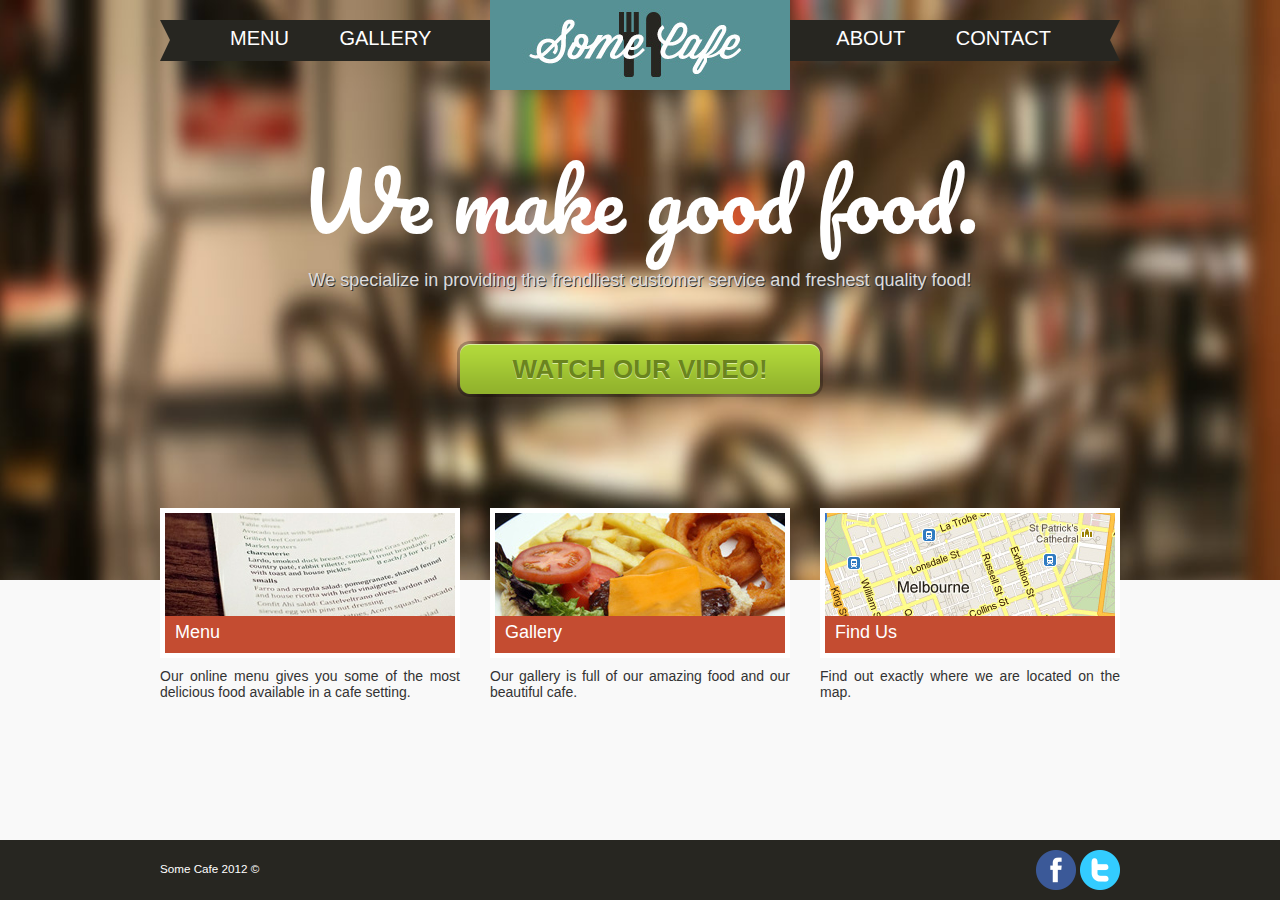
<file: Article 02 - Working with Media and Geolocation in HTML5/index.html>
<!DOCTYPE html>

<head>

<!--

Template carefully designed and coded by Neon Three.

<a rel="license" href="http://creativecommons.org/licenses/by/3.0/"><img alt="Creative Commons Licence" style="border-width:0" src="http://i.creativecommons.org/l/by/3.0/88x31.png" /></a><br /><span xmlns:dct="http://purl.org/dc/terms/" href="http://purl.org/dc/dcmitype/InteractiveResource" property="dct:title" rel="dct:type">HTML5 Article #1</span> by <a xmlns:cc="http://creativecommons.org/ns#" href="http://www.neonthree.com" property="cc:attributionName" rel="cc:attributionURL">Neon Three</a> is licensed under a <a rel="license" href="http://creativecommons.org/licenses/by/3.0/">Creative Commons Attribution 3.0 Unported License</a>.<br />Based on a work at <a xmlns:dct="http://purl.org/dc/terms/" href="https://github.com/NeonThree/html5" rel="dct:source">github.com</a>.
 
-->

<title>Some Cafe</title>

<meta http-equiv="content-type" content="text/html; charset=UTF-8" />

<script src="js/html5shiv.js"></script>

<link href="css/style.css" rel="stylesheet" type="text/css" media="screen">

</head>

<body>

	<nav>
        
		<ul>
        
			<li><a href="pages/menu.html">Menu</a></li>
  			<li><a href="pages/gallery.html">Gallery</a></li>
                            
		</ul>
            
		<section id="logo">
            
     		<a href="index.html"><img src="images/logo.jpg" width="300" height="90" alt="Logo"></a>
            
		</section>
            
		<ul id="navtwo">
			
            <li><a href="pages/about.html">About</a></li>
			<li><a href="pages/contact.html">Contact</a></li>
                            
		</ul>
        
	</nav>


    <hgroup>
    
        <h1>We make good food.</h1>
    
        <h2>We specialize in providing the frendliest customer service and freshest quality food!</h2>
        
    </hgroup>
    
    <a href="#inline1" class="fancybox" id="videobutton"  title="Popcorn!">Watch our video!<span>Watch our video!</span></a>
    
    <div id="inline1" style="width:100%;height:100%;display: none;">
		<iframe width="640" height="360" name="vidly-frame"
src= "http://s.vid.ly/embeded.html?link=9i6q1o&new=1&autoplay=false">
<a target="_blank" href="http://vid.ly/9i6q1o">
<img src="http://vid.ly/9i6q1o/poster"/></a></iframe>
	</div>

<article id="menu">

	<figure><a href="pages/menu.html"><img src="images/menu.jpg" alt="Menu" width="290" height="140"></a><figcaption><a href="pages/menu.html">Menu<p>View our extensive menu</p></a></figcaption></figure>

	<p>Our online menu gives you some of the most delicious food available in a cafe setting.</p>
                
</article>
    
<article id="gallery">
                
	<figure><a href="pages/gallery.html"><img src="images/gallery.jpg" alt="Menu" width="290" height="140"></a><figcaption><a href="pages/gallery.html">Gallery<p>Check out our gallery</p></a></figcaption></figure>

	<p>Our gallery is full of our amazing food and our beautiful cafe.</p>
                
</article>
    
<article id="findus">

	<figure><a href="pages/contact.html"><img src="images/findus.jpg" alt="Menu" width="290" height="140"></a><figcaption><a href="pages/contact.html">Find Us<p>3 Neon Street, Melbourne 3142</p></a></figcaption></figure>
                
	<p>Find out exactly where we are located on the map.</p>

</article>

<footer>

	<section id="footercontainer">

        <small>Some Cafe 2012 &copy;</small>
            
        <section id="social">
                
            <a href="http://www.facebook.com/" target="_blank"><img src="images/facebook.png" width="40" height="40" alt="Facebook"></a>
            <a href="http://www.twitter.com/" target="_blank"><img src="images/twitter.png" width="40" height="40" alt="Twitter"></a>
                
        </section>
        
	</section>

</footer>

<link href='http://fonts.googleapis.com/css?family=Pacifico' rel='stylesheet' type='text/css'>

<script type="text/javascript" src="js/jquery-1.7.2.min.js"></script>

	<!-- Add fancyBox main JS and CSS files -->
	<script type="text/javascript" src="js/jquery.fancybox.js?v=2.0.6"></script>
	<link rel="stylesheet" type="text/css" href="css/jquery.fancybox.css?v=2.0.6" media="screen" />

	<script type="text/javascript">
		$(document).ready(function() {
			/*
			 *  Simple image gallery. Uses default settings
			 */

			$('.fancybox').fancybox();

			/*
			 *  Different effects
			 */

			// Change title type, overlay opening speed and opacity
			$(".fancybox-effects-a").fancybox({
				helpers: {
					title : {
						type : 'outside'
					},
					overlay : {
						speedIn : 500,
						opacity : 0.95
					}
				}
			});

			// Disable opening and closing animations, change title type
			$(".fancybox-effects-b").fancybox({
				openEffect  : 'none',
				closeEffect	: 'none',

				helpers : {
					title : {
						type : 'over'
					}
				}
			});

			// Set custom style, close if clicked, change title type and overlay color
			$(".fancybox-effects-c").fancybox({
				wrapCSS    : 'fancybox-custom',
				closeClick : true,

				helpers : {
					title : {
						type : 'inside'
					},
					overlay : {
						css : {
							'background-color' : '#eee'
						}
					}
				}
			});

			// Remove padding, set opening and closing animations, close if clicked and disable overlay
			$(".fancybox-effects-d").fancybox({
				padding: 0,

				openEffect : 'elastic',
				openSpeed  : 150,

				closeEffect : 'elastic',
				closeSpeed  : 150,

				closeClick : true,

				helpers : {
					overlay : null
				}
			});

			/*
			 *  Button helper. Disable animations, hide close button, change title type and content
			 */

			$('.fancybox-buttons').fancybox({
				openEffect  : 'none',
				closeEffect : 'none',

				prevEffect : 'none',
				nextEffect : 'none',

				closeBtn  : false,

				helpers : {
					title : {
						type : 'inside'
					},
					buttons	: {}
				},

				afterLoad : function() {
					this.title = 'Image ' + (this.index + 1) + ' of ' + this.group.length + (this.title ? ' - ' + this.title : '');
				}
			});


			/*
			 *  Thumbnail helper. Disable animations, hide close button, arrows and slide to next gallery item if clicked
			 */

			$('.fancybox-thumbs').fancybox({
				prevEffect : 'none',
				nextEffect : 'none',

				closeBtn  : false,
				arrows    : false,
				nextClick : true,

				helpers : {
					thumbs : {
						width  : 50,
						height : 50
					}
				}
			});

			/*
			 *  Media helper. Group items, disable animations, hide arrows, enable media and button helpers.
			*/
			$('.fancybox-media')
				.attr('rel', 'media-gallery')
				.fancybox({
					openEffect : 'none',
					closeEffect : 'none',
					prevEffect : 'none',
					nextEffect : 'none',

					arrows : false,
					helpers : {
						media : {},
						buttons : {}
					}
				});

			/*
			 *  Open manually
			 */

			$("#fancybox-manual-a").click(function() {
				$.fancybox.open('1_b.jpg');
			});

			$("#fancybox-manual-b").click(function() {
				$.fancybox.open({
					href : 'iframe.html',
					type : 'iframe',
					padding : 0
				});
			});

			$("#fancybox-manual-c").click(function() {
				$.fancybox.open([
					{
						href : '1_b.jpg',
						title : 'My title'
					}, {
						href : '2_b.jpg',
						title : '2nd title'
					}, {
						href : '3_b.jpg'
					}
				], {
					helpers : {
						thumbs : {
							width: 75,
							height: 50
						}
					}
				});
			});


		});
	</script>

</body>

</html>
</file>
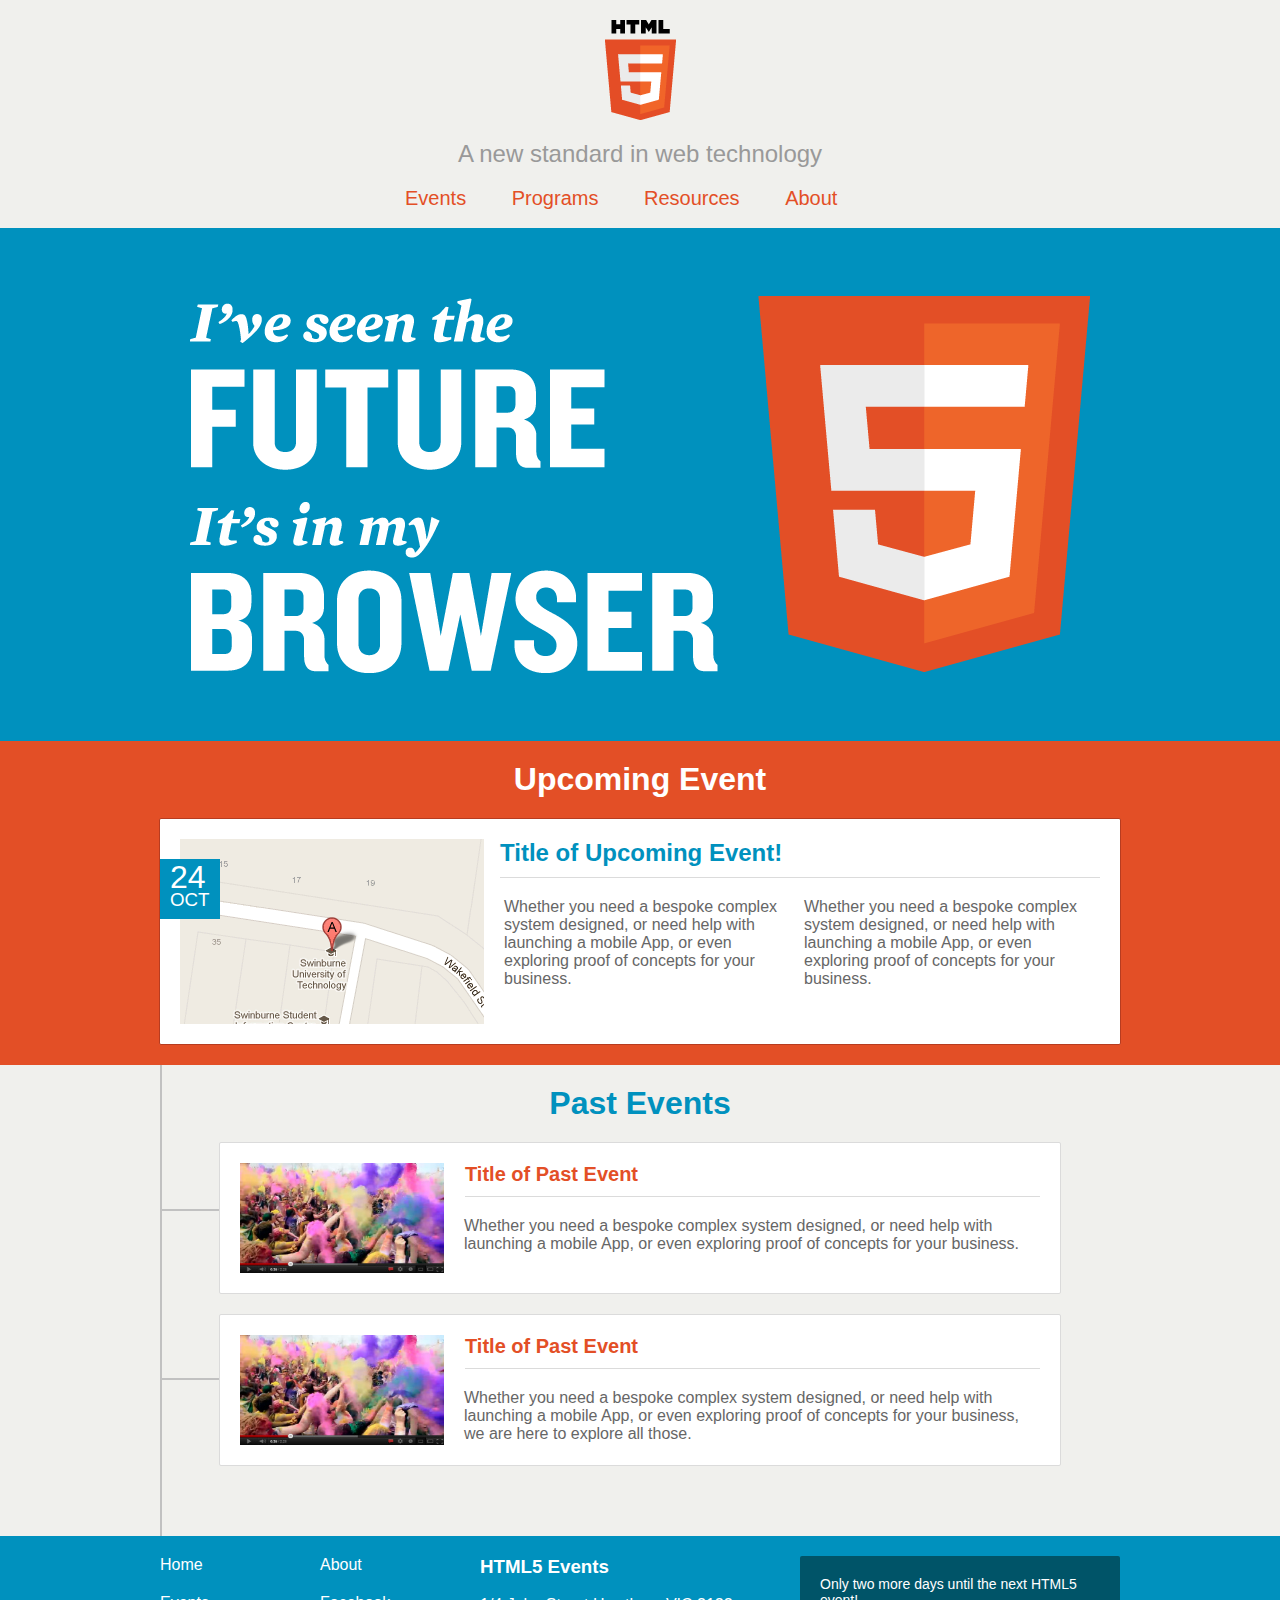
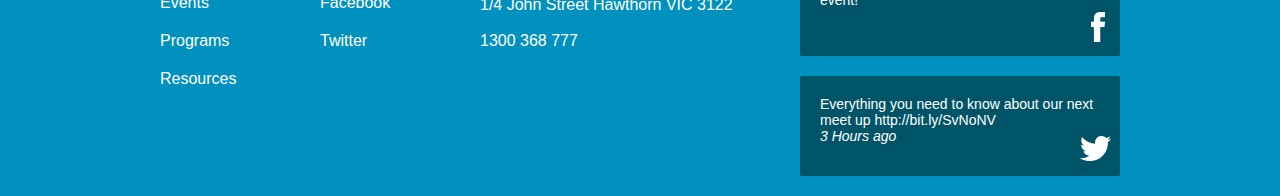
<file: Article 05 - Defining your location/index.html>
<!DOCTYPE html>

<!--

Template carefully designed and coded by Neon Three.

<a rel="license" href="http://creativecommons.org/licenses/by/3.0/"><img alt="Creative Commons Licence" style="border-width:0" src="http://i.creativecommons.org/l/by/3.0/88x31.png" /></a><br /><span xmlns:dct="http://purl.org/dc/terms/" href="http://purl.org/dc/dcmitype/InteractiveResource" property="dct:title" rel="dct:type">HTML5 Template #5</span> by <a xmlns:cc="http://creativecommons.org/ns#" href="http://www.neonthree.com" property="cc:attributionName" rel="cc:attributionURL">Neon Three</a> is licensed under a <a rel="license" href="http://creativecommons.org/licenses/by/3.0/">Creative Commons Attribution 3.0 Unported License</a>.<br />Based on a work at <a xmlns:dct="http://purl.org/dc/terms/" href="https://github.com/NeonThree/html5" rel="dct:source">github.com</a>.
 
-->

<meta charset="utf-8" />

<title>Template #5</title>

<!--[if IE]>

<script src="http://html5shiv.googlecode.com/svn/trunk/html5.js"></script>

<![endif]-->

<link href="css/style.css" rel="stylesheet" type="text/css">

<body>
    
    	<header>
        
        	<a href="index.html"><section id="logo"></section></a>
            
            <section id="tagline">A new standard in web technology</section>
                    
        </header>
        
        <nav>
            
            	<ul>
                
                	<li><a href="pages/events.html">Events</a></li>
                    <li><a href="#">Programs</a></li>
                    <li><a href="#">Resources</a></li>
                    <li><a href="#">About</a></li>
                
                </ul>
            
            </nav>
        
        <section id="featureimage">
        
        	<div id="featurecontent">
            
            </div>
            
        </section>
        
        <article id="upcomingeventcontainer">
        
        <h1>Upcoming Event</h1>
        
        <section id="upcomingevent"><a id="upcomingLink" href="#">
        
        <img src="images/map1.png" id="upcomingeventimage" width="304" height="185" alt="event image">
        
        <div id="date"><h3 id="datenumber">24</h3><br><h3>OCT</h3></div>
        
        <h2>Title of Upcoming Event!</h2>
        
        <p>Whether you need a bespoke complex system designed, or need help with launching a mobile App, or even exploring proof of concepts for your business.</p>
        
        <p>Whether you need a bespoke complex system designed, or need help with launching a mobile App, or even exploring proof of concepts for your business.</p>
        </a>
        </section>
        
        </article>
        
<article id="pasteventscontainer">
        
        <h1>Past Events</h1>
        
        	<section class="pastevent">
            
            	<img src="images/eventimage.jpg" width="204" height="110" id="pasteventimage" alt="past event">
                
                <h2>Title of Past Event</h2>
                
                <p>Whether you need a bespoke complex system designed, or need help with launching a mobile App, or even exploring proof of concepts for your business.</p>
                
         	</section>
            
            <section class="pastevent" id="bottompastevent">
            
            	<img src="images/eventimage.jpg" width="204" height="110" id="pasteventimage" alt="past event">
                
                <h2>Title of Past Event</h2>
                
                <p>Whether you need a bespoke complex system designed, or need help with launching a mobile App, or even exploring proof of concepts for your business, we are here to explore all those.</p>
                
         	</section>
        
        </article>
        
        <footer>
        
        	<article id="footercontainer">
            
            	<section id="footerlinks" class="footersection">
                
                	<ul>
                    
                    	<li><a href="index.html">Home</a></li>
                        <li><a href="#">About</a></li>
                        <li><a href="pages/events.html">Events</a></li>
                        <li><a href="#">Facebook</a></li>
                        
                        <li><a href="#">Programs</a></li>
                        <li><a href="http://www.twitter.com/neonthree">Twitter</a></li>
                        <li><a href="#">Resources</a></li>
                    
                    </ul>
                
                </section>
                
                <section class="footersection">
                
                    <h3>HTML5 Events</h3><br>

                    <p>1/4 John Street  Hawthorn VIC 3122<p><br>

                    <p><a href="#">1300 368 777</a></p>
                
                </section>
                
                <section class="footersection">
                
                	<div class="social" id="facebook">
                    
                    	<p>Only two more days until the next HTML5 event!</p>
                    
                    </div>
                    
                    <div class="social" id="twitter">
                    
                    	<p>Everything you need to know about our next meet up <a href="#">http://bit.ly/SvNoNV</a><br>
                      <em>3 Hours ago</em></p>
                    
                    </div>
                
                </section>
            
            </article>
        
        </footer>
        
<script type="text/javascript" src="http://ajax.googleapis.com/ajax/libs/jquery/1.7.2/jquery.min.js"></script>

<script type="text/javascript">
$(document).ready(function() {
	
	//Calculate the height of <header>
	//Use outerHeight() instead of height() if have padding
    var aboveHeight = $('header').outerHeight();
	
	// when scroll
    $(window).scroll(function(){
		
		//if scrolled down more than the header's height
        if ($(window).scrollTop() > aboveHeight){
			
			// if yes, add "fixed" class to the <nav>
			// add padding top to the #content (value is same as the height of the nav)
            $('nav').addClass('fixed').css('top','0').next().css('');
        } else {
			
			// when scroll up or less than aboveHeight, remove the "fixed" class, and the padding-top
            $('nav').removeClass('fixed').next().css('padding-top','0');
        }
    });
});
</script>
  
</body>

</html>
</file>
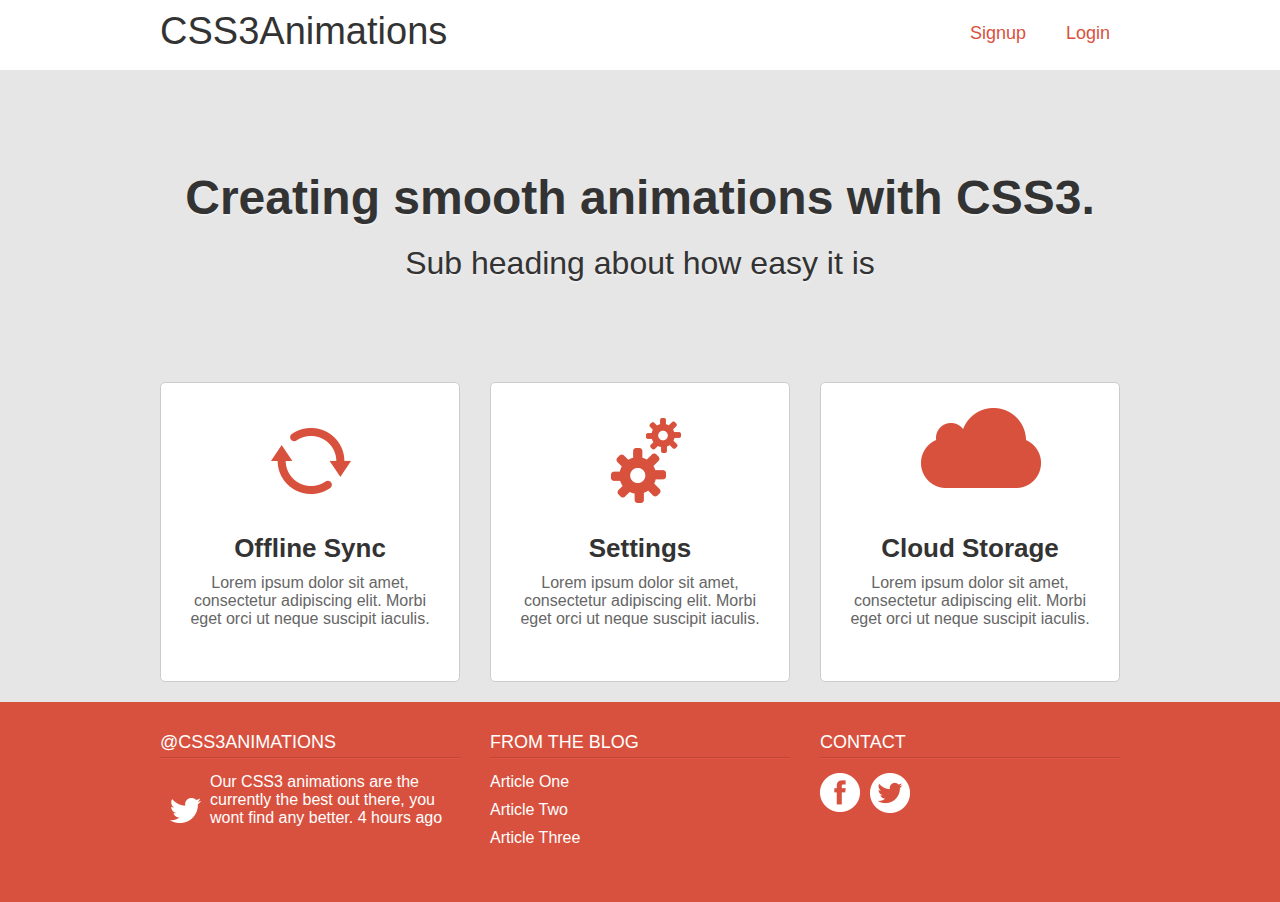
<file: Article 06 - Creating smooth animations with CSS3/index.html>
<!DOCTYPE html>

<!--

Template carefully designed and coded by Neon Three.

<a rel="license" href="http://creativecommons.org/licenses/by/3.0/"><img alt="Creative Commons Licence" style="border-width:0" src="http://i.creativecommons.org/l/by/3.0/88x31.png" /></a><br /><span xmlns:dct="http://purl.org/dc/terms/" href="http://purl.org/dc/dcmitype/InteractiveResource" property="dct:title" rel="dct:type">HTML5 Template #6</span> by <a xmlns:cc="http://creativecommons.org/ns#" href="http://www.neonthree.com" property="cc:attributionName" rel="cc:attributionURL">Neon Three</a> is licensed under a <a rel="license" href="http://creativecommons.org/licenses/by/3.0/">Creative Commons Attribution 3.0 Unported License</a>.<br />Based on a work at <a xmlns:dct="http://purl.org/dc/terms/" href="https://github.com/NeonThree/html5" rel="dct:source">github.com</a>.
 
-->

<meta charset="utf-8" />

<title>Template #6</title>

<!--[if IE]>

<script src="http://html5shiv.googlecode.com/svn/trunk/html5.js"></script>

<![endif]-->

<link href="css/style.css" rel="stylesheet" type="text/css">

<body>

	<div id="container">
    
        <header>
            
            <nav>
            
                <a href="index.html"><section id="logo"><strong>CSS3</strong>Animations</section></a>
                
                <ul>
                        
                    <li><a href="#">Login</a></li>
                    <li><a href="#">Signup</a></li>
                        
                </ul>
                
            </nav>
                        
        </header>
        
        <section id="content">
    
            <h1>Creating smooth animations with CSS3.</h1>
            
            <h2>Sub heading about how easy it is</h2>
        
            <article class="feature">
            
                <section class="animation">
            
                    <div id="sync"></div>
                    
                </section>
            
                <h3>Offline Sync</h3>
                
                <p>Lorem ipsum dolor sit amet, consectetur adipiscing elit. Morbi eget orci ut neque suscipit iaculis.</p>
            
            </article>
            
            <article class="feature">
            
                <section class="animation">
            
                    <div id="smallCog"></div>
                
                    <div id="largeCog"></div>
                
                </section>
    
                <h3>Settings</h3>
                
                <p>Lorem ipsum dolor sit amet, consectetur adipiscing elit. Morbi eget orci ut neque suscipit iaculis.</p>
            
            </article>
            
            <article class="feature" id="nomargin">
            
                <div class="cloud"></div>
            
                <h3>Cloud Storage</h3>
                
                <p>Lorem ipsum dolor sit amet, consectetur adipiscing elit. Morbi eget orci ut neque suscipit iaculis.</p>
            
            </article>
            
        </section>
    
    </div>
    
    <footer>
    
    	<section id="footer">
    
            <ul class="footerSection" id="footerOne">
            
            	<h4>@CSS3ANIMATIONS</h4>
            
                <li>Our CSS3 animations are the currently the best out there, you wont find any better. 4 hours ago</li>
            
            </ul>
            
            <ul class="footerSection" id="footerTwo">
            
           		<h4>FROM THE BLOG</h4>
            
                <li><a href="#">Article One</a></li>
                <li><a href="#">Article Two</a></li>
                <li><a href="#">Article Three</a></li>
            
            </ul>
            
            <ul class="footerSection" id="footerThree">
            
            	<h4>CONTACT</h4>
            
                <li><a href="#"><img src="images/facebook.png" width="40" height="40" alt="Facebook"></a></li>
                <li><a href="#"><img src="images/twitter.png" width="40" height="40" alt="Twitter"></a></li>
            
            </ul>
        
        </section>
        
    </footer>
  
</body>

</html>
</file>
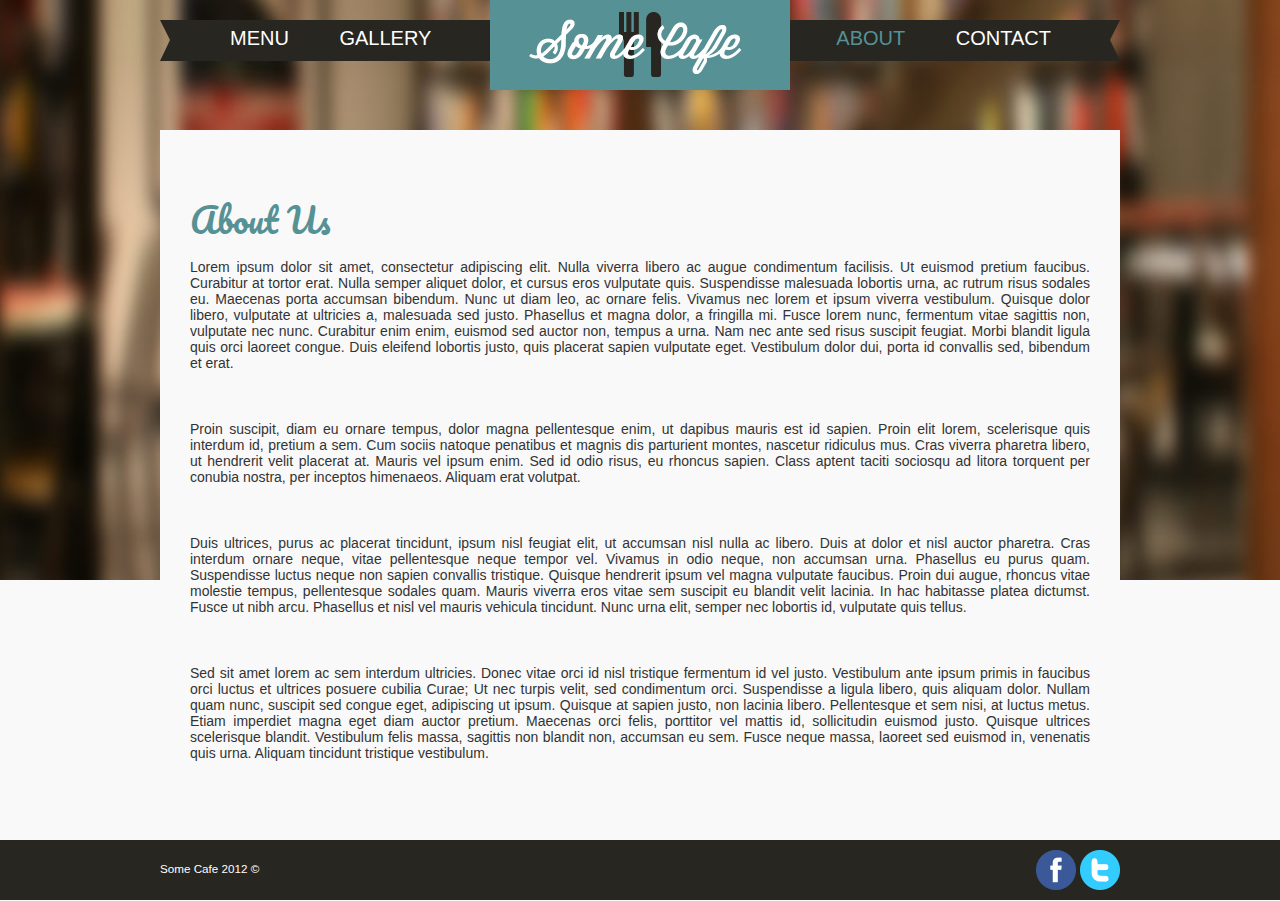
<file: Article 02 - Working with Media and Geolocation in HTML5/pages/about.html>
<!DOCTYPE html>

<head>

<!--

Template carefully designed and coded by Neon Three.

<a rel="license" href="http://creativecommons.org/licenses/by/3.0/"><img alt="Creative Commons Licence" style="border-width:0" src="http://i.creativecommons.org/l/by/3.0/88x31.png" /></a><br /><span xmlns:dct="http://purl.org/dc/terms/" href="http://purl.org/dc/dcmitype/InteractiveResource" property="dct:title" rel="dct:type">HTML5 Article #1</span> by <a xmlns:cc="http://creativecommons.org/ns#" href="http://www.neonthree.com" property="cc:attributionName" rel="cc:attributionURL">Neon Three</a> is licensed under a <a rel="license" href="http://creativecommons.org/licenses/by/3.0/">Creative Commons Attribution 3.0 Unported License</a>.<br />Based on a work at <a xmlns:dct="http://purl.org/dc/terms/" href="https://github.com/NeonThree/html5" rel="dct:source">github.com</a>.
 
-->

<title>Some Cafe | About</title>

<meta http-equiv="content-type" content="text/html; charset=UTF-8" />

<script src="../js/html5shiv.js"></script>

<link href="../css/style.css" rel="stylesheet" type="text/css" media="screen">

</head>

<body>

	<nav>
        
		<ul>
        
		  <li><a href="menu.html">Menu</a></li>
  			<li><a href="gallery.html">Gallery</a></li>
                            
		</ul>
            
		<section id="logo">
            
     		<a href="../index.html"><img src="../images/logo.jpg" width="300" height="90" alt="Logo"></a>
            
		</section>
            
		<ul id="navtwo">
        
			
       	  <li class="active"><a href="about.html">About</a></li>
			<li><a href="contact.html">Contact</a></li>
                            
		</ul>
        
	</nav>
    
    <article id="about">
    
    <h3>About Us</h3>
    
    <p>Lorem ipsum dolor sit amet, consectetur adipiscing elit. Nulla viverra libero ac augue condimentum facilisis. Ut euismod pretium faucibus. Curabitur at tortor erat. Nulla semper aliquet dolor, et cursus eros vulputate quis. Suspendisse malesuada lobortis urna, ac rutrum risus sodales eu. Maecenas porta accumsan bibendum. Nunc ut diam leo, ac ornare felis. Vivamus nec lorem et ipsum viverra vestibulum. Quisque dolor libero, vulputate at ultricies a, malesuada sed justo. Phasellus et magna dolor, a fringilla mi. Fusce lorem nunc, fermentum vitae sagittis non, vulputate nec nunc. Curabitur enim enim, euismod sed auctor non, tempus a urna. Nam nec ante sed risus suscipit feugiat. Morbi blandit ligula quis orci laoreet congue. Duis eleifend lobortis justo, quis placerat sapien vulputate eget. Vestibulum dolor dui, porta id convallis sed, bibendum et erat.</p>
    <p>Proin suscipit, diam eu ornare tempus, dolor magna pellentesque enim, ut dapibus mauris est id sapien. Proin elit lorem, scelerisque quis interdum id, pretium a sem. Cum sociis natoque penatibus et magnis dis parturient montes, nascetur ridiculus mus. Cras viverra pharetra libero, ut hendrerit velit placerat at. Mauris vel ipsum enim. Sed id odio risus, eu rhoncus sapien. Class aptent taciti sociosqu ad litora torquent per conubia nostra, per inceptos himenaeos. Aliquam erat volutpat.</p>
    <p>Duis ultrices, purus ac placerat tincidunt, ipsum nisl feugiat elit, ut accumsan nisl nulla ac libero. Duis at dolor et nisl auctor pharetra. Cras interdum ornare neque, vitae pellentesque neque tempor vel. Vivamus in odio neque, non accumsan urna. Phasellus eu purus quam. Suspendisse luctus neque non sapien convallis tristique. Quisque hendrerit ipsum vel magna vulputate faucibus. Proin dui augue, rhoncus vitae molestie tempus, pellentesque sodales quam. Mauris viverra eros vitae sem suscipit eu blandit velit lacinia. In hac habitasse platea dictumst. Fusce ut nibh arcu. Phasellus et nisl vel mauris vehicula tincidunt. Nunc urna elit, semper nec lobortis id, vulputate quis tellus.</p>
    <p>Sed sit amet lorem ac sem interdum ultricies. Donec vitae orci id nisl tristique fermentum id vel justo. Vestibulum ante ipsum primis in faucibus orci luctus et ultrices posuere cubilia Curae; Ut nec turpis velit, sed condimentum orci. Suspendisse a ligula libero, quis aliquam dolor. Nullam quam nunc, suscipit sed congue eget, adipiscing ut ipsum. Quisque at sapien justo, non lacinia libero. Pellentesque et sem nisi, at luctus metus. Etiam imperdiet magna eget diam auctor pretium. Maecenas orci felis, porttitor vel mattis id, sollicitudin euismod justo. Quisque ultrices scelerisque blandit. Vestibulum felis massa, sagittis non blandit non, accumsan eu sem. Fusce neque massa, laoreet sed euismod in, venenatis quis urna. Aliquam tincidunt tristique vestibulum.</p>
</article>
    
<footer>

	<section id="footercontainer">

        <small>Some Cafe 2012 &copy;</small>
            
        <section id="social">
                
            <a href="http://www.facebook.com/" target="_blank"><img src="../images/facebook.png" width="40" height="40" alt="Facebook"></a>
            <a href="http://www.twitter.com/" target="_blank"><img src="../images/twitter.png" width="40" height="40" alt="Twitter"></a>
                
        </section>
        
	</section>

</footer>

<link href='http://fonts.googleapis.com/css?family=Pacifico' rel='stylesheet' type='text/css'>
  
</body>

</html>
</file>
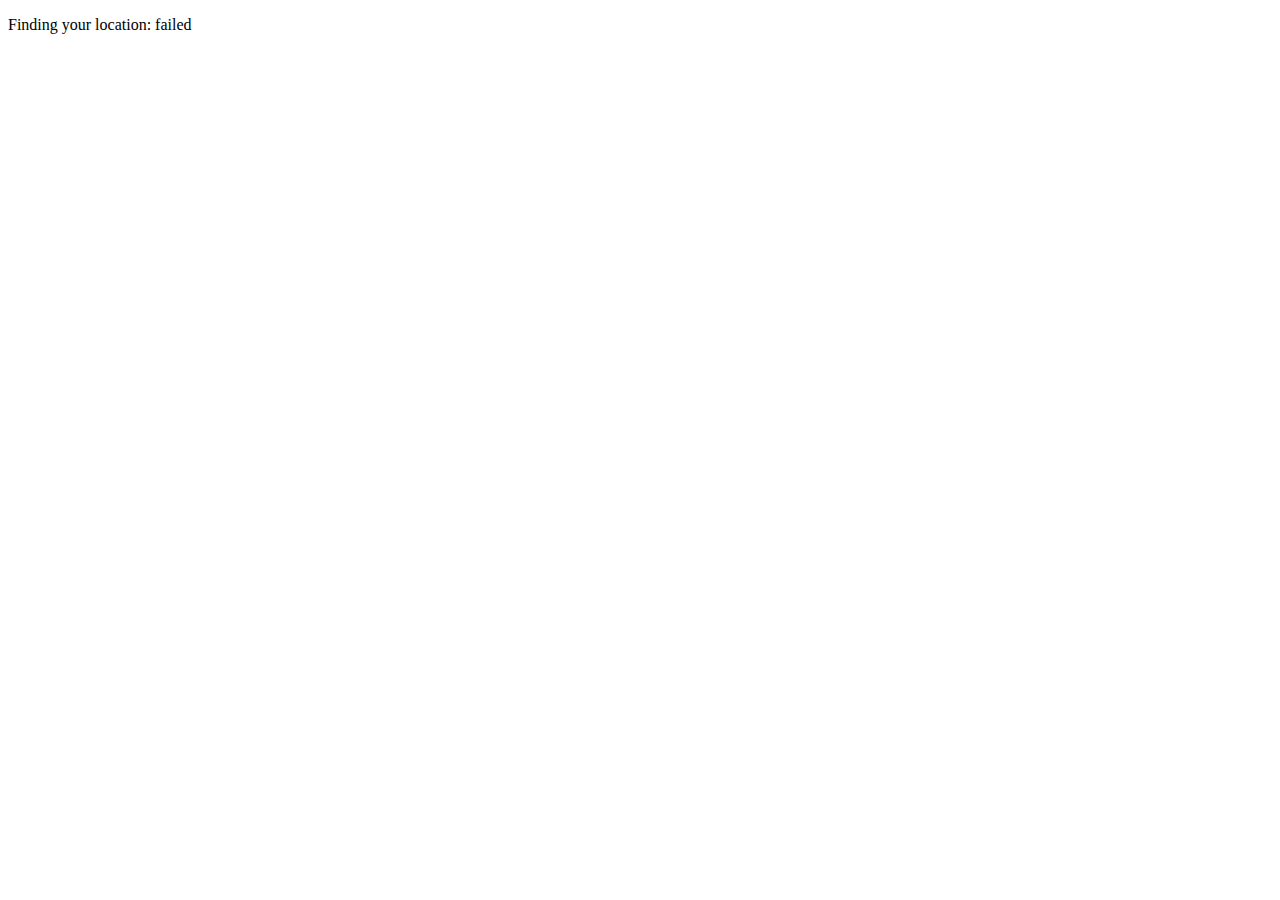
<file: Article 02 - Working with Media and Geolocation in HTML5/pages/geolocation.html>
<!DOCTYPE html>

<html lang="en">

<head>

<meta charset=utf-8>

<meta name="viewport" content="width=620">

<title>HTML5 Geolocation</title>

</head>

<body>

<script type="text/javascript" src="http://maps.google.com/maps/api/js?sensor=false"></script>

<article>

	<p>Finding your location: <span id="status">checking...</span></p>
    
</article>

<script>
function success(position) {
  var s = document.querySelector('#status');
  
  if (s.className == 'success') {
    // not sure why we're hitting this twice in FF, I think it's to do with a cached result coming back    
    return;
  }
  
  s.innerHTML = "found you!";
  s.className = 'success';
  
  var mapcanvas = document.createElement('div');
  mapcanvas.id = 'mapcanvas';
  mapcanvas.style.height = '400px';
  mapcanvas.style.width = '560px';
    
  document.querySelector('article').appendChild(mapcanvas);
  
  var latlng = new google.maps.LatLng(position.coords.latitude, position.coords.longitude);
  var myOptions = {
    zoom: 15,
    center: latlng,
    mapTypeControl: false,
    navigationControlOptions: {style: google.maps.NavigationControlStyle.SMALL},
    mapTypeId: google.maps.MapTypeId.ROADMAP
  };
  var map = new google.maps.Map(document.getElementById("mapcanvas"), myOptions);
  
  var marker = new google.maps.Marker({
      position: latlng, 
      map: map, 
      title:"You are here! (at least within a "+position.coords.accuracy+" meter radius)"
  });
}

function error(msg) {
  var s = document.querySelector('#status');
  s.innerHTML = typeof msg == 'string' ? msg : "failed";
  s.className = 'fail';
  
  // console.log(arguments);
}

if (navigator.geolocation) {
  navigator.geolocation.getCurrentPosition(success, error);
} else {
  error('not supported');
}
</script>

<script>
var gaJsHost = (("https:" == document.location.protocol) ? "https://ssl." : "http://www.");
document.write(unescape("%3Cscript src='" + gaJsHost + "google-analytics.com/ga.js' type='text/javascript'%3E%3C/script%3E"));
</script>

<script>
try {
var pageTracker = _gat._getTracker("UA-1656750-18");
pageTracker._trackPageview();
} catch(err) {}
</script>

</body>

</html>
</file>
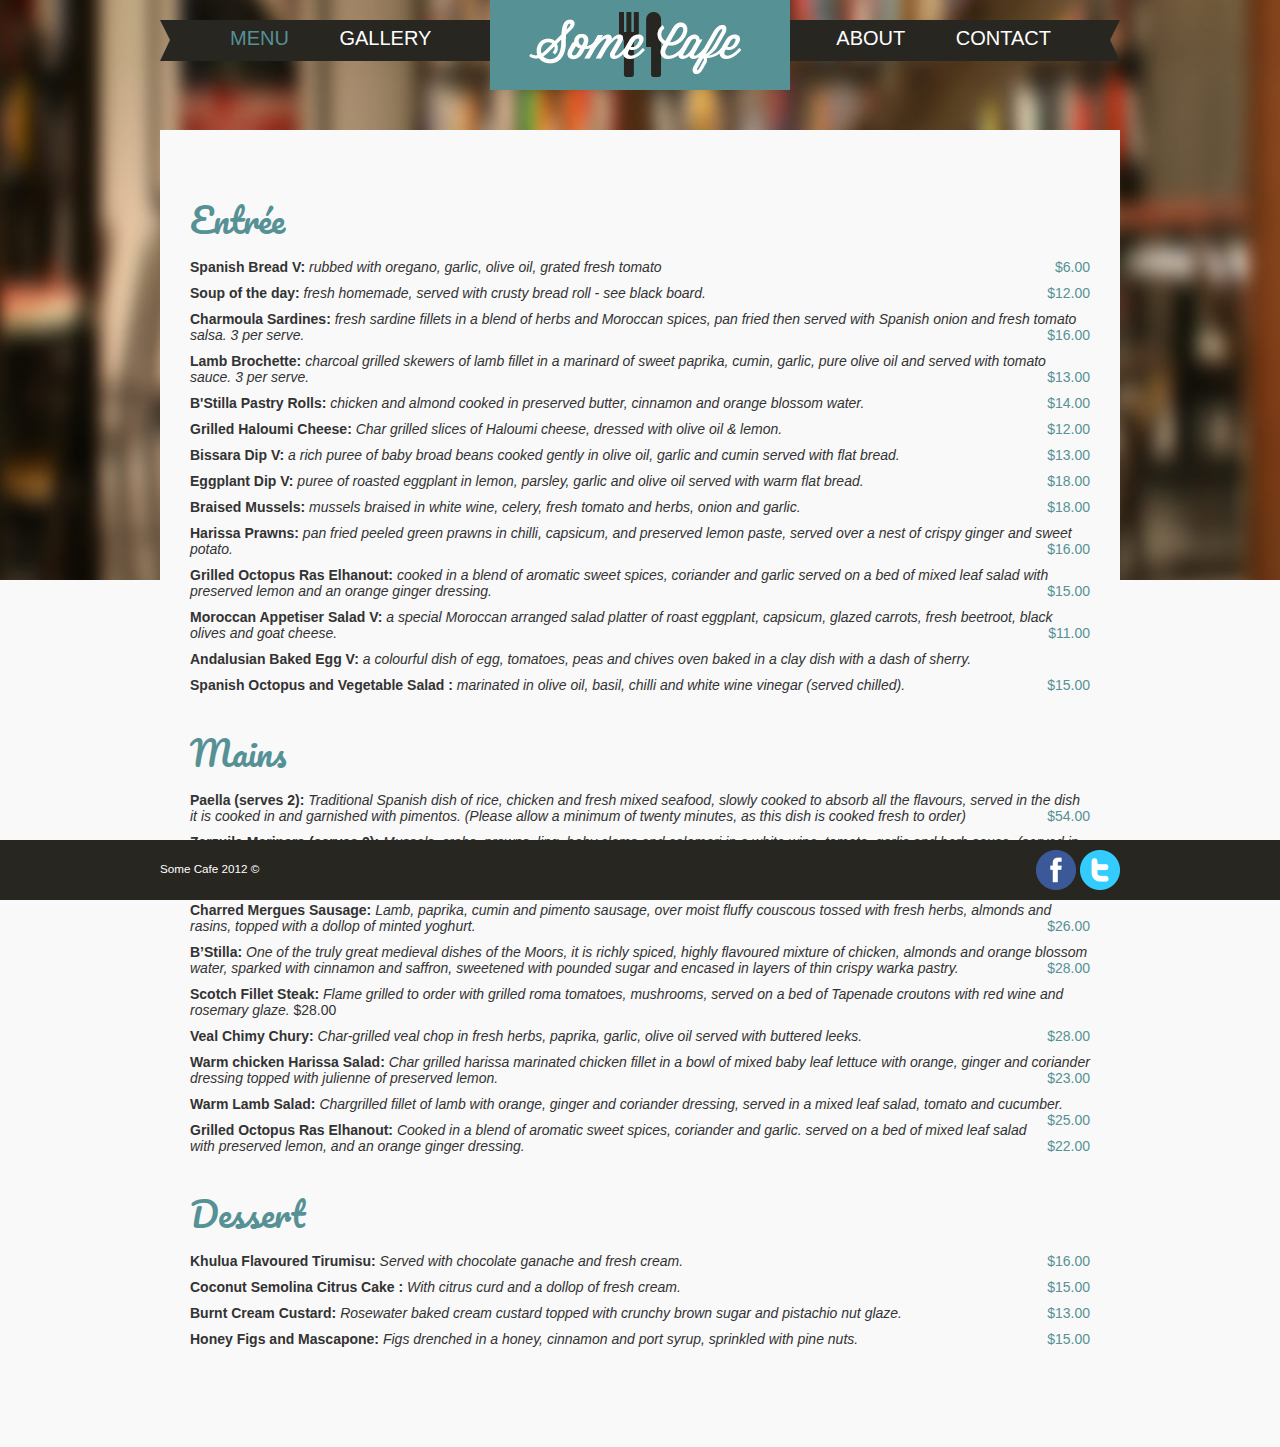
<file: Article 02 - Working with Media and Geolocation in HTML5/pages/menu.html>
<!DOCTYPE html>

<head>

<!--

Template carefully designed and coded by Neon Three.

<a rel="license" href="http://creativecommons.org/licenses/by/3.0/"><img alt="Creative Commons Licence" style="border-width:0" src="http://i.creativecommons.org/l/by/3.0/88x31.png" /></a><br /><span xmlns:dct="http://purl.org/dc/terms/" href="http://purl.org/dc/dcmitype/InteractiveResource" property="dct:title" rel="dct:type">HTML5 Article #1</span> by <a xmlns:cc="http://creativecommons.org/ns#" href="http://www.neonthree.com" property="cc:attributionName" rel="cc:attributionURL">Neon Three</a> is licensed under a <a rel="license" href="http://creativecommons.org/licenses/by/3.0/">Creative Commons Attribution 3.0 Unported License</a>.<br />Based on a work at <a xmlns:dct="http://purl.org/dc/terms/" href="https://github.com/NeonThree/html5" rel="dct:source">github.com</a>.
 
-->

<title>Some Cafe | Menu</title>

<meta http-equiv="content-type" content="text/html; charset=UTF-8" />

<script src="../js/html5shiv.js"></script>

<link href="../css/style.css" rel="stylesheet" type="text/css" media="screen">

</head>

<body>

	<nav>
        
		<ul>
        
			<li class="active"><a href="menu.html">Menu</a></li>
  			<li><a href="gallery.html">Gallery</a></li>
                            
		</ul>
            
		<section id="logo">
            
     		<a href="../index.html"><img src="../images/logo.jpg" width="300" height="90" alt="Logo"></a>
            
		</section>
            
		<ul id="navtwo">
        
			
       	  <li><a href="about.html">About</a></li>
			<li><a href="contact.html">Contact</a></li>
                            
		</ul>
        
	</nav>
    
    <article id="menulist">
    
    <h3>Entrée</h3>
    
        <ul>
        
            <li><strong>Spanish Bread V:</strong> <em>rubbed with oregano, garlic, olive oil, grated fresh tomato</em><span> $6.00</span></li>
            <li><strong>Soup of the day:</strong> <em>fresh homemade, served with crusty bread roll - see black board.</em> <span>$12.00</span></li>
            <li><strong>Charmoula Sardines:</strong><em> fresh sardine fillets in a blend of herbs and Moroccan spices, pan fried then served with Spanish onion and fresh tomato salsa. 3 per serve.</em> <span>$16.00</span></li>
            <li><strong>Lamb Brochette:</strong> <em>charcoal grilled skewers of lamb fillet in a marinard of sweet paprika, cumin, garlic, pure olive oil and served with tomato sauce. 3 per serve.</em> <span>$13.00</span></li>
            <li><strong>B'Stilla Pastry Rolls:</strong> <em>chicken and almond cooked in preserved butter, cinnamon and orange blossom water.</em> <span>$14.00</span></li>
            <li><strong>Grilled Haloumi Cheese:<em> </em></strong><em>Char grilled slices of Haloumi cheese, dressed with olive oil &amp; lemon.</em> <span>$12.00</span></li>
            <li><strong>Bissara Dip V:</strong><em> a rich puree of baby broad beans cooked gently in olive oil, garlic and cumin served with flat bread.</em> <span>$13.00</span></li>
            <li><strong>Eggplant Dip V:</strong> <em>puree of roasted eggplant in lemon, parsley, garlic and olive oil served with warm flat bread.</em> <span>$18.00</span></li>
            <li><strong>Braised Mussels:</strong> <em>mussels braised in white wine, celery, fresh tomato and herbs, onion and garlic.</em> <span>$18.00</span></li>
            <li><strong>Harissa Prawns:</strong> <em>pan fried peeled green prawns in chilli, capsicum, and preserved lemon paste, served over a nest of crispy ginger and sweet potato.</em> <span>$16.00</span></li>
            <li><strong>Grilled Octopus Ras Elhanout: </strong><em>cooked in a blend of aromatic sweet spices, coriander and garlic served on a bed of mixed leaf salad with preserved lemon and an orange ginger dressing.</em> <span>$15.00</span></li>
            <li><strong>Moroccan Appetiser Salad V:</strong> <em>a special Moroccan arranged salad platter of roast eggplant, capsicum, glazed carrots, fresh beetroot, black olives and goat cheese. </em><span>$11.00</span></li>
            <li><strong>Andalusian Baked Egg V: </strong><em>a colourful dish of egg, tomatoes, peas and chives oven baked in a clay dish with a dash of sherry.</em></li>
            <li><strong>Spanish Octopus and Vegetable Salad : </strong><em>marinated in olive oil, basil, chilli and white wine vinegar (served chilled).</em> <span>$15.00</span></li>

        </ul>
        
        <h3>Mains</h3>
        
		<ul>
        
            <li><strong>Paella (serves 2):</strong> <em>Traditional Spanish dish of rice, chicken and fresh mixed seafood, slowly cooked to absorb all the flavours, served in the dish it is cooked in and garnished with pimentos. (Please allow a minimum of twenty minutes, as this dish is cooked fresh to order)</em> <span>$54.00</span></li>
            <li><strong>Zarzuila Marinara (serves 2):<em> </em></strong><em>Mussels, crabs, prawns, ling, baby clams and calamari in a white wine, tomato, garlic and herb sauce. (served in the dish its cooked in)</em> <span>$50.00</span></li>
            <li><strong>Chargrilled Sword Fish: </strong><em>With olive &amp; caper salsa topped with capsicum jam and lemon sauce, served with potato scallop.</em> <span>$28.00</span></li>
            <li><strong>Charred Mergues Sausage: </strong><em>Lamb, paprika, cumin and pimento sausage, over moist fluffy couscous tossed with fresh herbs, almonds and rasins, topped with a dollop of minted yoghurt.</em> <span>$26.00</span></li>
            <li><strong>B&rsquo;Stilla:<em> </em></strong><em>One of the truly great medieval dishes of the Moors, it is richly spiced, highly flavoured mixture of chicken, almonds and orange blossom water, sparked with cinnamon and saffron, sweetened with pounded sugar and encased in layers of thin crispy warka pastry.</em> <span>$28.00</span></li>
            <li><strong>Scotch Fillet Steak:</strong> <em>Flame grilled to order with grilled roma tomatoes, mushrooms, served on a bed of Tapenade croutons with red wine and rosemary glaze. </em>$28.00</span></li>
            <li><strong>Veal Chimy Chury:</strong> <em>Char-grilled veal chop in fresh herbs, paprika, garlic, olive oil served with buttered leeks.</em> <span>$28.00</span></li>
            <li><strong>Warm chicken Harissa Salad: </strong><em>Char grilled harissa marinated chicken fillet in a bowl of mixed baby leaf lettuce with orange, ginger and coriander dressing topped with julienne of preserved lemon.</em> <span>$23.00</span></li>
            <li><strong>Warm Lamb Salad:</strong> <em>Chargrilled fillet of lamb with orange, ginger and coriander dressing, served in a mixed leaf salad, tomato and cucumber. </em><span>$25.00</span></li>
            <li><strong>Grilled Octopus Ras Elhanout:</strong> <em>Cooked in a blend of aromatic sweet spices, coriander and garlic. served on a bed of mixed leaf salad with preserved lemon, and an orange ginger dressing.</em> <span>$22.00</span></li>

      </ul>
      
		<h3>Dessert</h3>

      
      <ul>
      
            <li><strong>Khulua Flavoured Tirumisu:</strong> <em>Served with chocolate ganache and fresh cream.</em> <span>$16.00</li>
            <li><strong>Coconut Semolina Citrus Cake : </strong><em>With citrus curd and a dollop of fresh cream.</em> <span>$15.00</li>
            <li><strong>Burnt Cream Custard:</strong> <em>Rosewater baked cream custard topped with crunchy brown sugar and pistachio nut glaze.</em> <span>$13.00</li>
            <li><strong>Honey Figs and Mascapone:</strong><em> Figs drenched in a honey, cinnamon and port syrup, sprinkled with pine nuts.</em> <span>$15.00</li>

      </ul>
    
    </article>
    
<footer>

	<section id="footercontainer">

        <small>Some Cafe 2012 &copy;</small>
            
        <section id="social">
                
            <a href="http://www.facebook.com/" target="_blank"><img src="../images/facebook.png" width="40" height="40" alt="Facebook"></a>
            <a href="http://www.twitter.com/" target="_blank"><img src="../images/twitter.png" width="40" height="40" alt="Twitter"></a>
                
        </section>
        
	</section>

</footer>

<link href='http://fonts.googleapis.com/css?family=Pacifico' rel='stylesheet' type='text/css'>
  
</body>

</html>
</file>
<file: Article 02 - Working with Media and Geolocation in HTML5/css/style.css>
* { 
	margin: 0; 
	padding: 0; 
	outline: 0; 
}

html { 
	background-image:url(../images/background.jpg);
	background-repeat:no-repeat;
	background-position:top center;
	background-size:100% 580px;
	background-color: #f9f9f9;
}

body {
	margin: 0 auto;
	font-family: Verdana, Geneva, sans-serif;
	color: #333333; 
	font-size:14px;
	width:960px;
}


a img {
	border: none;
}

a { 
	text-decoration: none;
	color:#569195;
}

a:hover { 
	text-decoration: none;
	color:#c44c31;
}

a:active { 
	text-decoration: none; 
	color:#569195;
}

header {
	height:500px;
	width:100%;
}

nav { 
	font-size: 20px;
	width:100%;
	height:80px;
	margin: 0 auto;
	background-image:url(../images/navigationBackground.png);
	background-repeat:no-repeat;
	background-position: 0% 50%;
	margin-bottom:50px;
}

nav ul { 
	float:left;
	padding-top:27px;
	text-transform:uppercase;
	margin-left:30px;
}

nav ul li { 
	display: inline;
	margin-right: 5px;
	margin-left:40px;
}

#navtwo {
	margin-left:360px;
}

nav li a:hover, nav li.active a {
	color: #569195;
}

nav li a { 
	color:#fff;
}

#feature {
	width:100%;
	height:500px;
	
}

h1 {
	font-size:80px;
	font-family: 'Pacifico', cursive;
	font-weight:100;
	width:100%;
	text-align:center;
	float:left;
	color:#fff;
}

#container {
	width:960px;
	margin: 0 auto;
	padding-top:40px;
	margin-bottom:90px;
}

#videocontainer {
	margin-left:37px;
	border:none;
}

#logo {
	height:90px;
	width:300px;
	margin: 0 auto;
	position:absolute;
	top:0;
	margin-left:330px;
	z-index:1;
}

#menu {
	width:300px;
	height:auto;
	float:left;
	text-align:justify;
	margin-top:111px;
	margin-bottom:50px;
}

#gallery {
	width:300px;
	height:auto;
	float:left;
	text-align:justify;
	margin-left:30px;
	margin-right:30px;
	margin-top:111px;
	margin-bottom:50px;
}

#findus {
	width:300px;
	height:auto;
	float:left;
	text-align:justify;
	margin-top:111px;
	margin-bottom:50px;
}

figcaption a {
	position: absolute; 
	width:284px;
	background-color:#c44c31;
	height:28px;
	color:#FFF;
	padding:6px;
	padding-left:10px;
	margin-top:-40px;
	display: block;
	font-size:18px;
	overflow: hidden;
}

figcaption p {
	font-size:14px;
	color:#272621;	
}

article p {
	margin-bottom:50px;f
}

figcaption a:hover {
	position: absolute; 
	width:284px;
	background-color:#c44c31;
	height:65px;
	color:#FFF;
	padding:6px;
	padding-left:10px;
	margin-top:-77px;
	display: block;
	font-size:18px;
}

figure { 
	display: block; 
	position: relative; 
 	overflow: hidden; 
  	border-style:solid;
	border-width:5px;
	border-color:#FFF;
	height:140px;
	width:290px;
}

article p {
	margin-top:10px;
}

#videobutton {
	display: inline-block;
	position: relative;
	width: 366px;
	height: 43px;
	background: url(../images/button.png) no-repeat;
	font-family: Arial, Helvetica, sans-serif;
	font-weight:bold;
	text-align:center;
	padding-top:13px;
	font-size:26px;
	color:#6a841e;
	text-transform:uppercase;
	text-shadow: 0px 1px 0px #daed9f;
	margin-top:50px;
	margin-left:297px;
}

#videobutton span {
	position: absolute;
	top: 0; left: 0; bottom: 0; right: 0;
	background: url(../images/button.png) no-repeat;
	background-position: 0 -56px;
	opacity: 0;
	text-align:center;
	padding-top:13px;
	font-size:26px;
	color:#fff;
	text-transform:uppercase;
	text-shadow: 0px -1px 0px #627a1c;
	/* Button fade animation
	-webkit-transition: opacity 0.5s;
	-moz-transition:    opacity 0.5s;
	-o-transition:      opacity 0.5s;
	*/
}

#videobutton:hover span {
	opacity: 1;
}

footer {
   position:fixed;
   left:0px;
   bottom:0px;
   height:60px;
   width:100%;
   background:#272621;
   color:#FFF;
}

#footercontainer {
	width:960px;
	margin: 0 auto;
	padding:20px;
}

#social {
	float:right;
	margin-top:-10px;
}

.pikachoose {
	width: 960px; 
	margin: 0 auto;
	height:auto;
	margin-top:100px;
}

.pika-stage {
	height: 400px;
	position: relative;
}
	
.pika-stage .main-image {
	position: absolute;
	top: 0px;
	left: 0px;
}

.pika-stage .pika-aniwrap{
	position: absolute;
	top: 0px;
	left: 0px;
}

.pika-stage .pika-ani {
	position:relative;
	display: none;
	z-index:2;
	margin:0 auto;
}

.pika-stage img {
	border:0;
	height:100%;
}

.pika-stage .caption {
	position: absolute;
	background-color:#569195;
	font-size:12px;
	color: #FFF; 
	bottom: 0px; 
	height:20px;
	width:940px;
	text-align:left;
	padding:10px;
}

.pika-stage .caption p {
	padding: 0; 
	margin: 0; 
	line-height: 14px;
}

.pika-imgnav a {
	position: absolute;
	text-indent: -5000px;
	display: block;
	z-index:3;
	cursor:pointer;
}

.pika-textnav {
	display:none;
}
	
.pika-thumbs {
	padding: 0;
}

.pika-thumbs li{
	width: 148px; 
	height:148px;
}

.pika-thumbs li {
	float: left;
	list-style-type: none;
	cursor: pointer;
	margin:10px 0px 0px 10px;
}

.pika-thumbs li .clip {
	position:relative;
	height:100%;
	overflow: hidden;
}

.pika-counter{
	position: absolute;
	right:10px;
	background:rgba(0,0,0,0.5);
	font-size:12px;
	color: #FFF; 
	top: 10px;
	padding:10px;
	border-radius:5px; 
}

h2 {
	font-size:18px;
	height:auto;
	width:100%;
	text-align:center;
	float:left;
	color:#dcdcdc;
	text-shadow: 1px 1px #333;
	font-weight:100;
}

h3 {
	font-size:34px;
	font-family: 'Pacifico', cursive;
	font-weight:100;
	color:#569195;
	margin-top:30px;
	margin-bottom:10px;
}

#googlemap {
	float:left;
	border:none;
	margin-left:42px;
}

#video {
	z-index:0;
	margin-left:37px;
}

#menulist {
	background-color: #f9f9f9;
	padding:30px;
	margin-bottom:60px;
}

#menulist li {
	margin-bottom:10px;
}

#menulist ul {
	list-style-type: none;
}

#menulist span {
	color:#569195;
	float:right;
}

#contactinfo {
	width:100%;
	text-align:center;
	float:left;
	margin-top:60px;
}

#about {
	background-color: #f9f9f9;
	padding:30px;
	margin-bottom:60px;
	text-align:justify;
	min-height:400px;
}
</file>
<file: Article 05 - Defining your location/css/style.css>
@charset "utf-8";
/* CSS Document */

* { 
	margin: 0;
	padding: 0;
}

a:link {text-decoration:none;}      /* unvisited link */
a:visited {text-decoration:none;}  /* visited link */
a:hover {text-decoration:none;}  /* mouse over link */
a:active {text-decoration:none;}   /* selected link */

body {
	background-color:#F0F0ED;
	font-family:Verdana, Geneva, sans-serif;
}

#logo {
	height:100px;
	background-image:url(../images/html5logo.png);
	background-repeat:no-repeat;
	background-position:50% 50%;
	margin:20px;
}

#tagline {
	color:#999;
	text-align:center;
	font-size:24px;
}

nav {
	height: 60px;
	width: 100%;
	line-height:50px;
	position: relative;
	background-color:#F0F0ED;
	font-size:20px;
	z-index:2;
}

nav:after {
	position: absolute;
	top:60px;
	left:0;
}

nav ul {
	height:50px;
	width:510px;
	margin:0 auto;
	padding:5px;
}

.active {
	color:#fff;
	padding:10px;
	background-color:#E34F26;
	border-radius:5px;
	
}


.active:hover {
	color:#fff;
	box-shadow:inset 0px 2px 0 #f16529;
}

.fixed {
        position:fixed;
}

nav a {
	color:#E34F26;
	text-decoration:none;
	padding:10px;
	border-radius:5px;
}

nav a:hover {
	color:#fff;
	padding:10px;
	background-color:#E34F26;
	border-radius:5px;
	box-shadow:inset 0px 2px 0 #f16529;
}

nav ul li {
	display:inline;
	list-style:none;
	margin:10px;
}

#featureimage {
	width:100%;
	height:513px;
	background-color:#0091BE;

}

#featurecontent {
	background-image:url(../images/largelogo.png);
	background-position:50% 50%;
	background-repeat:no-repeat;
	width:1140px;
	height:513px;
	margin:0 auto;

}

#featureaction {
	width:300px;
	height:30px;
	margin:0 auto;
	background-color:#467345;
	text-align:center;
	padding:20px;
	color:#FFF;
	border-radius:5px;
	font-size:20px;
	box-shadow: 0px 5px 0px #40603e;
}

#featureaction a {
	border-radius:5px;
	color:#FFF;
	box-shadow: 0px 0px 0px #40603e;
}

#featureaction a:hover {
	border-radius:5px;
	color:#000;
	box-shadow: 0px 0px 0px #40603e;
	position:relative;
	top:5px;
}

#upcomingeventcontainer {
	background-color:#E34F26;
	padding-top:20px;
	padding-bottom:20px;
	width:100%;
}

#upcomingeventcontainer h1 {
	text-align:center;
	margin-bottom:20px;
	color:#FFF;
}

#upcomingevent {
	height:185px;
	width:920px;
	background-color:#fff;
	margin:0 auto;
	padding:20px;
	color:#999;
	border-radius:2px;
	margin-top:20px;
	border-style:solid;
	border-width:1px;
	border-color:#b73c20;
}

#upcomingevent h2 {
	color:#0091BE;
	margin-bottom:20px;
	margin-left:320px;
	border-bottom:solid;
	border-width:1px;
	border-color:#dbdbdb;
	border-spacing:10px;
	padding-bottom:10px;
}

#upcomingevent h2:hover {
	color: #E34F26;
	margin-bottom:20px;
}

#upcomingevent p {
	float:left;
	width:280px;
	margin-left:20px;
}

#pastevent p {
	float:left;
	width:320px;
	margin-left:20px;
}

#pasteventimage {
	float:left;
	margin-right:20px;
}

#upcomingevent a {
	color:#666;
}

#pasteventscontainer h1 {
	color:#0091be;
	text-align:center;
	margin-bottom:20px;
}

.pastevent h2 {
	color:#e34f26;
	margin-bottom:20px;
	font-size:20px;
	border-bottom:solid;
	border-width:1px;
	border-color:#dbdbdb;
	border-spacing:10px;
	padding-bottom:10px;
	margin-left:225px;

}

#upcomingeventimage {
	float:left;
}

.pastevent {
	height:110px;
	width:800px;
	background-color:#fff;
	margin:0 auto;
	padding:20px;
	color:#666;
	border-style:solid;
	border-width:1px;
	border-color:#dbdbdb;
	border-radius:2px;
}

#pasteventscontainer {
	width:1120px;
	margin:0 auto;
	padding-top:20px;
	padding-bottom:70px;
	background-image:url(../images/timeline.png);
	background-repeat:repeat-y;
	background-position:80px -1px;
}


footer {
	height:220px;
	background-color:#0091BE;
	width:100%;
	padding-top:20px;
	padding-bottom:20px;
	color:#FFF;
}

footer a {
	color:#FFF;
}

footer a:hover{
	text-decoration:underline;
}

#footercontainer {
	width:960px;
	margin:0 auto;
}

#footerlinks ul li {
	list-style:none;
	float:left;
	width:160px;
	margin-bottom:20px;
}

.footersection {
	width:320px;
	float:left;
}

#bottompastevent {
	margin-top:20px;
}

.social {
	width:280px;
	height:60px;
	background-color:#005468;
	float:left;
	margin-bottom:20px;
	padding:20px;
	font-size:14px;
	border-radius:2px;
}

#facebook {
	background-image:url(../images/facebook.png);
	background-repeat:no-repeat;
	background-position:95% 80%;
}

#twitter {
	background-image:url(../images/twitter.png);
	background-repeat:no-repeat;
	background-position:97% 80%;
}

#location p {
	float:left;
	background-color:#e34f26;
	color:#fff;
	height:20px;
	position:relative;
	top:40px;
	z-index:1;
	padding:10px;
}

#date {
	background-color:#0091be;
	width:60px;
	height:60px;
	float:left;
	color:fff;
	margin-left:-324px;
	margin-top:20px;
}

#date h3 {
	color:#fff;
	font-weight:100;
	margin-bottom:-25px;
	margin-left:10px;
}

#datenumber {
	font-size:32px;
}
</file>
<file: Article 06 - Creating smooth animations with CSS3/css/style.css>
@charset "utf-8";
/* CSS Document */

* { 
	margin: 0;
	padding: 0;
}

html, body {
	height: 100%;
}

a:link {text-decoration:none;}      /* unvisited link */
a:visited {text-decoration:none;}  /* visited link */
a:hover {text-decoration:none;}   /* mouse over link */
a:active {text-decoration:none;} /* selected link */

body {
	background-color:#E6E6E6;
	font-family:Verdana, Geneva, sans-serif;
}

header {
	background-color:#fff;
	width:100%;
	height:70px;	
}



#container {
	min-height: 100%;
}

#content {
	width:960px;
	margin:0 auto;
	padding-bottom: 200px; /* must be same height as the footer */
}

#logo {
	height:47px;
	float:left;
	padding-top:10px;
	font-size:38px;
	color:#333;
	font-weight:100;
	font-family:Helvetica, sans-serif;
}

h1 {
	font-size:48px;
	font-family: Helvetica, sans-serif;
	color:#333;
	text-shadow: 0px 2px 0px #EEE;
	font-weight:600;
	text-align:center;
	margin-top:100px;
}

h2 {
	font-size:32px;
	font-family: Helvetica, sans-serif;
	color:#333;
	text-shadow: 0px 2px 0px #EEE;
	font-weight:100;
	text-align:center;
	margin-top:20px;
}

h3 {
	font-size:26px;
	font-family: Helvetica, sans-serif;
	color:#333;
	font-weight:600;
	text-align:center;
	margin-top:20px;
}

h4 {
	font-size:18px;
	font-family: Helvetica, sans-serif;
	color:#fff;
	font-weight:100;
	margin-bottom:20px;
}

nav {
	height: 70px;
	width:960px;
	margin:0 auto;
	font-size:18px;
}

nav ul {
	height:50px;
	width:200px;
	float:right;
}

nav ul li {
	display:inline;
	list-style:none;
	float:right;
	height:30px;
	margin-top:23px;
	margin-left:20px;
}

nav ul li a {
	color:#D8513E;
	text-decoration:none;
	padding:10px;
	border-radius:5px;
}

nav ul li a:hover {
	color:#fff;
	background-color:#D8513E;
	border-radius:5px;
	box-shadow:inset 0px 2px 0 #E55642;
}

.feature {
	height:258px;
	width:258px;
	background-color:#fff;
	border-style:solid;
	border-width:1px;
	border-color:#CCC;
	float:left;
	margin-right:30px;
	padding:20px;
	border-radius:5px;
	margin-top:100px;
	margin-bottom:20px;
}

.feature p {
	font-size:16px;
	color:#666;
	text-align:center;
	margin-top:10px;
}

#nomargin {
	margin-right:0px;
}

/* keyframes for animation;  simple 360 to 0 */
@-webkit-keyframes antispin {
  from { -webkit-transform: rotate(0deg); }
  to { -webkit-transform: rotate(-360deg); }
}

@-moz-keyframes antispin {
  from { -moz-transform: rotate(0deg); }
  to { -moz-transform: rotate(-360deg); }
}

@-ms-keyframes antispin {
  from { -ms-transform: rotate(0deg); }
  to { -ms-transform: rotate(-360deg); }
}

/* keyframes for animation;  simple 0 to 360 */
@-webkit-keyframes spin {
  from { -webkit-transform: rotate(0deg); }
  to { -webkit-transform: rotate(360deg); }
}

@-moz-keyframes spin {
  from { -moz-transform: rotate(0deg); }
  to { -moz-transform: rotate(360deg); }
}

@-ms-keyframes spin {
  from { -ms-transform: rotate(0deg); }
  to { -ms-transform: rotate(360deg); }
}

#sync  {
  background: url(../images/sync.png) 0 0 no-repeat; 
  position: relative; 
  top: 25px; 
  left: 90px;
  width: 80px; 
  height: 66px; 
  
  /* webkit chrome, safari, mobile */
  -webkit-animation-name: spin; 
  -webkit-animation-duration: 4000ms; /* 40 seconds */
  -webkit-animation-iteration-count: infinite; 
  -webkit-animation-timing-function: linear;
  
  /* mozilla ff */
  -moz-animation-name: spin; 
  -moz-animation-duration: 40000ms; /* 40 seconds */
  -moz-animation-iteration-count: infinite; 
  -moz-animation-timing-function: linear;
  
  /* microsoft ie */
  -ms-animation-name: spin; 
  -ms-animation-duration: 40000ms; /* 40 seconds */
  -ms-animation-iteration-count: infinite; 
  -ms-animation-timing-function: linear;
}

#largeCog  {
  background: url(../images/largeCog.png) 0 0 no-repeat; 
  position: relative; 
  top: 10px; 
  left: 100px; 
  width: 55px; 
  height: 55px; 
  
  /* webkit chrome, safari, mobile */
  -webkit-animation-name: spin; 
  -webkit-animation-duration: 4000ms; /* 40 seconds */
  -webkit-animation-iteration-count: infinite; 
  -webkit-animation-timing-function: linear;
  
  /* mozilla ff */
  -moz-animation-name: spin; 
  -moz-animation-duration: 40000ms; /* 40 seconds */
  -moz-animation-iteration-count: infinite; 
  -moz-animation-timing-function: linear;
  
  /* microsoft ie */
  -ms-animation-name: spin; 
  -ms-animation-duration: 40000ms; /* 40 seconds */
  -ms-animation-iteration-count: infinite; 
  -ms-animation-timing-function: linear;
}

#smallCog  {
  background: url(../images/smallCog.png) 0 0 no-repeat; 
  position: relative; 
  top: 15px; 
  left: 135px; 
  width: 35px; 
  height: 35px; 
  
  /* webkit chrome, safari, mobile */
  -webkit-animation-name: antispin; 
  -webkit-animation-duration: 4000ms; /* 40 seconds */
  -webkit-animation-iteration-count: infinite; 
  -webkit-animation-timing-function: linear;
  
  /* mozilla ff */
  -moz-animation-name: antispin; 
  -moz-animation-duration: 40000ms; /* 40 seconds */
  -moz-animation-iteration-count: infinite; 
  -moz-animation-timing-function: linear;
  
  /* microsoft ie */
  -ms-animation-name: antispin; 
  -ms-animation-duration: 40000ms; /* 40 seconds */
  -ms-animation-iteration-count: infinite; 
  -ms-animation-timing-function: linear;
}

.animation {
	width:100%;
	height:110px;
}

.cloud{
	position:relative;
	left:50px;
	background: url(../images/cloud.png) 0 0 no-repeat;
	width:100%;
	height:125px;
    float: left;
    -webkit-animation-name: Floatingx;
    -webkit-animation-duration: 3s;
    -webkit-animation-iteration-count: infinite;
    -webkit-animation-timing-function: ease-in-out;
    -moz-animation-name: Floating;
    -moz-animation-duration: 3s;
    -moz-animation-iteration-count: infinite;
    -moz-animation-timing-function: ease-in-out;
    margin-left: 30px;
    margin-top: 5px;

}

@-webkit-keyframes Floatingx{
    from {-webkit-transform:translate(0, 0px);}
    65% {-webkit-transform:translate(0, 15px);}
    to {-webkit-transform: translate(0, -0px);    }    
}
    
@-moz-keyframes Floating{
    from {-moz-transform:translate(0, 0px);}
    65% {-moz-transform:translate(0, 15px);}
    to {-moz-transform: translate(0, -0px);}    
}

footer2 {
   	height: 330px;
	position: relative;
   	background-color:#D8513E;
}

footer {
	position: relative;
	margin-top: -200px; /* negative value of footer height */
	height: 200px;
	background-color:#D8513E;
	clear:both;
}

#footer {
	width:960px;
	margin:0 auto;	
}

.footerSection {
	width:300px;
	height:170px;
	background-image:url(../images/footerDivider.png);
	background-repeat:repeat-x;
	float:left;
	margin-right:30px;
	background-position: 0 55px;
	list-style:none;
	padding-top:30px;
	color:#fff;
	font-size:16px;
}

#twitterList {
	height:20px;
	width:20px;
	float:left;
}

#footerOne li {
	background-image:url(../images/twitterBird.png);
	background-repeat: no-repeat;
	background-position: 10px 25px;
	padding-left:50px;
}

#footerTwo li {
	margin-bottom:10px;
}

#footerTwo a {
	color:#fff;
}

#footerTwo a:hover {
	text-decoration:underline;
}

#footerThree {
	margin-right:0px;
}

#footerThree li {
	float:left;
	margin-right:10px;
}
</file>
